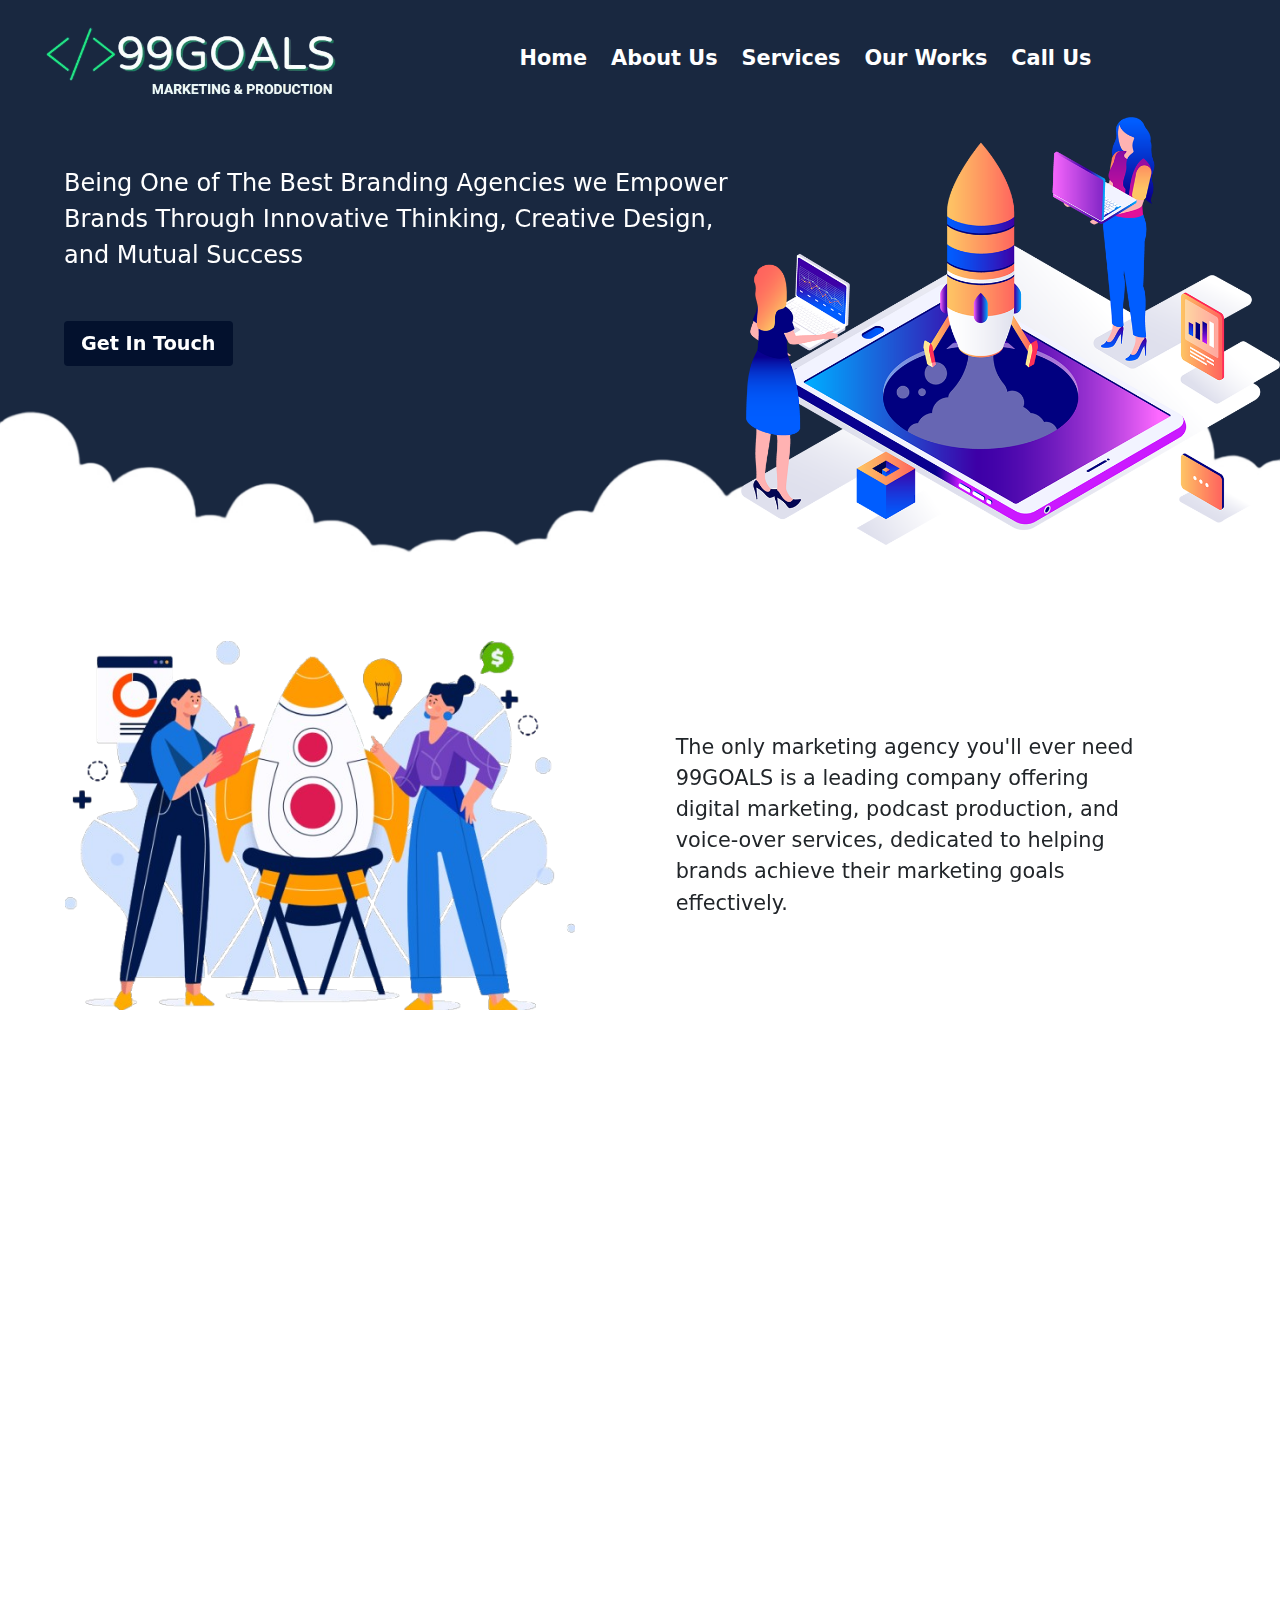
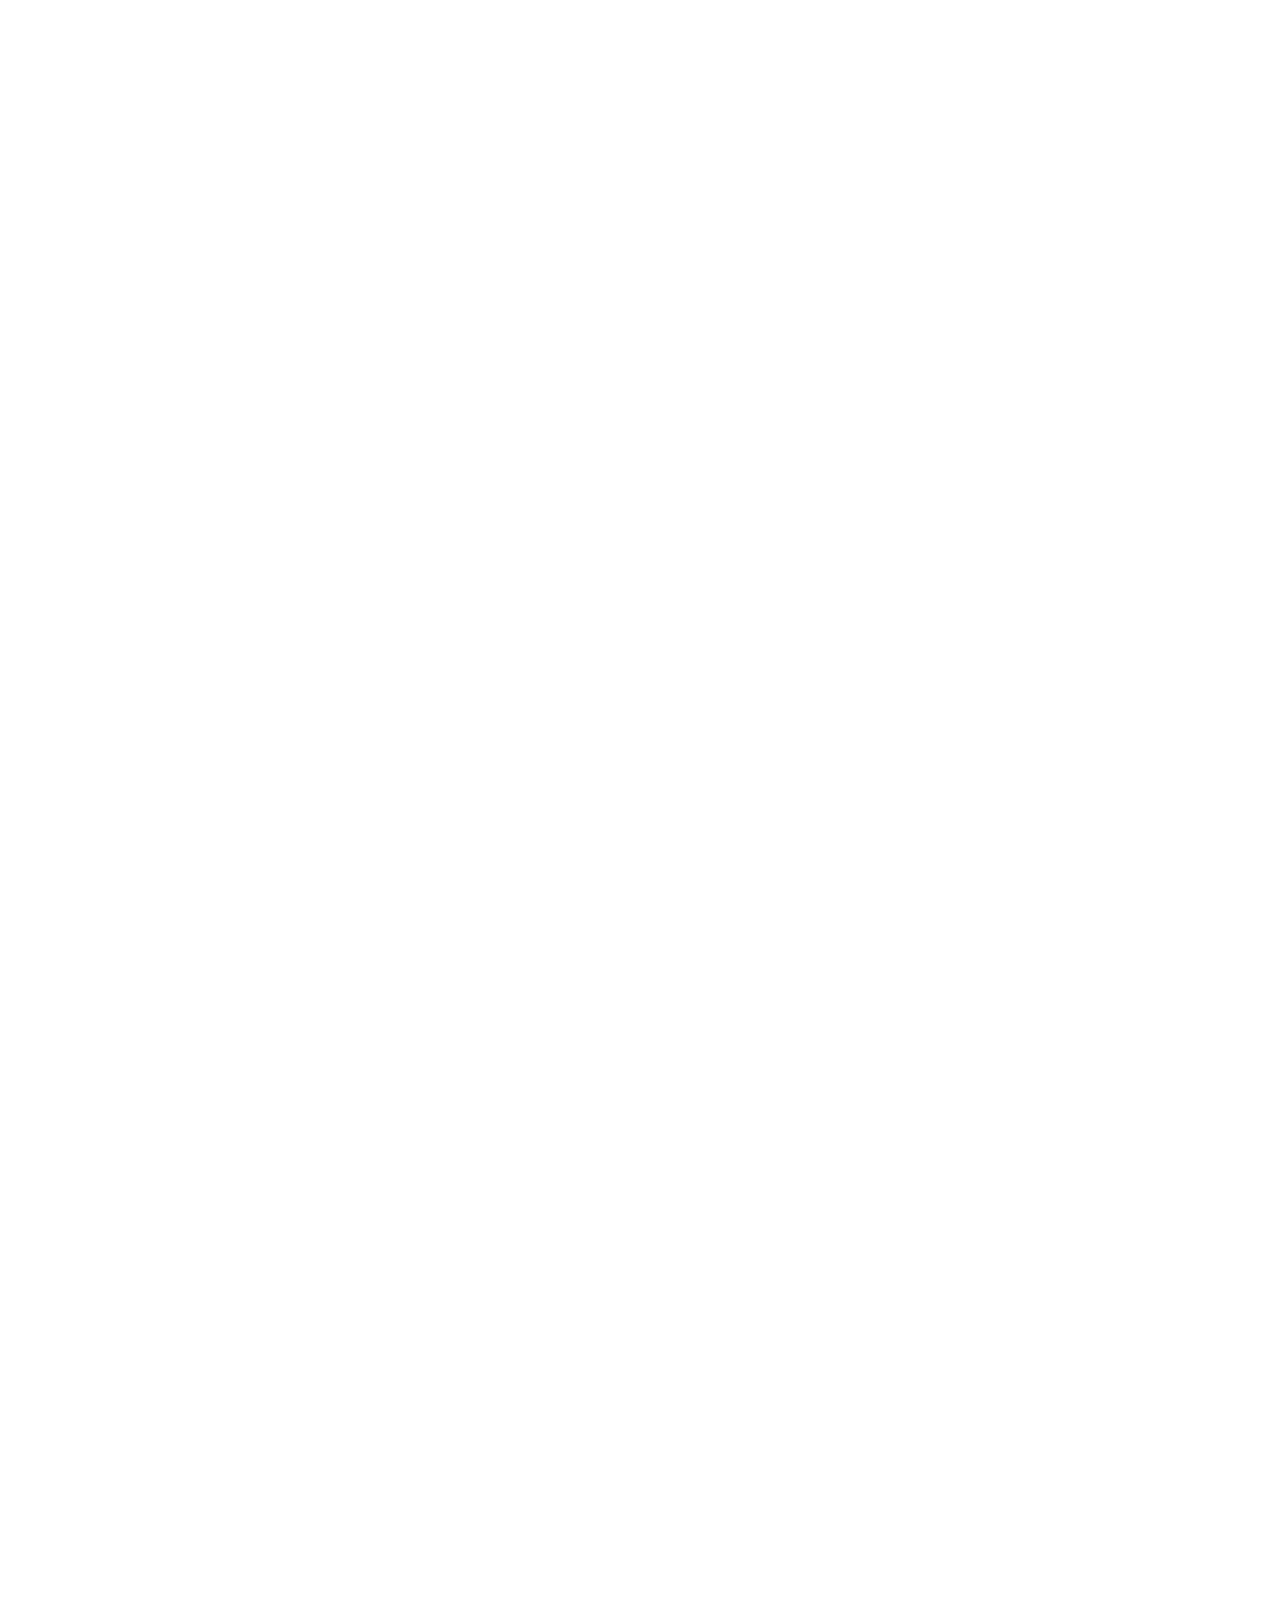
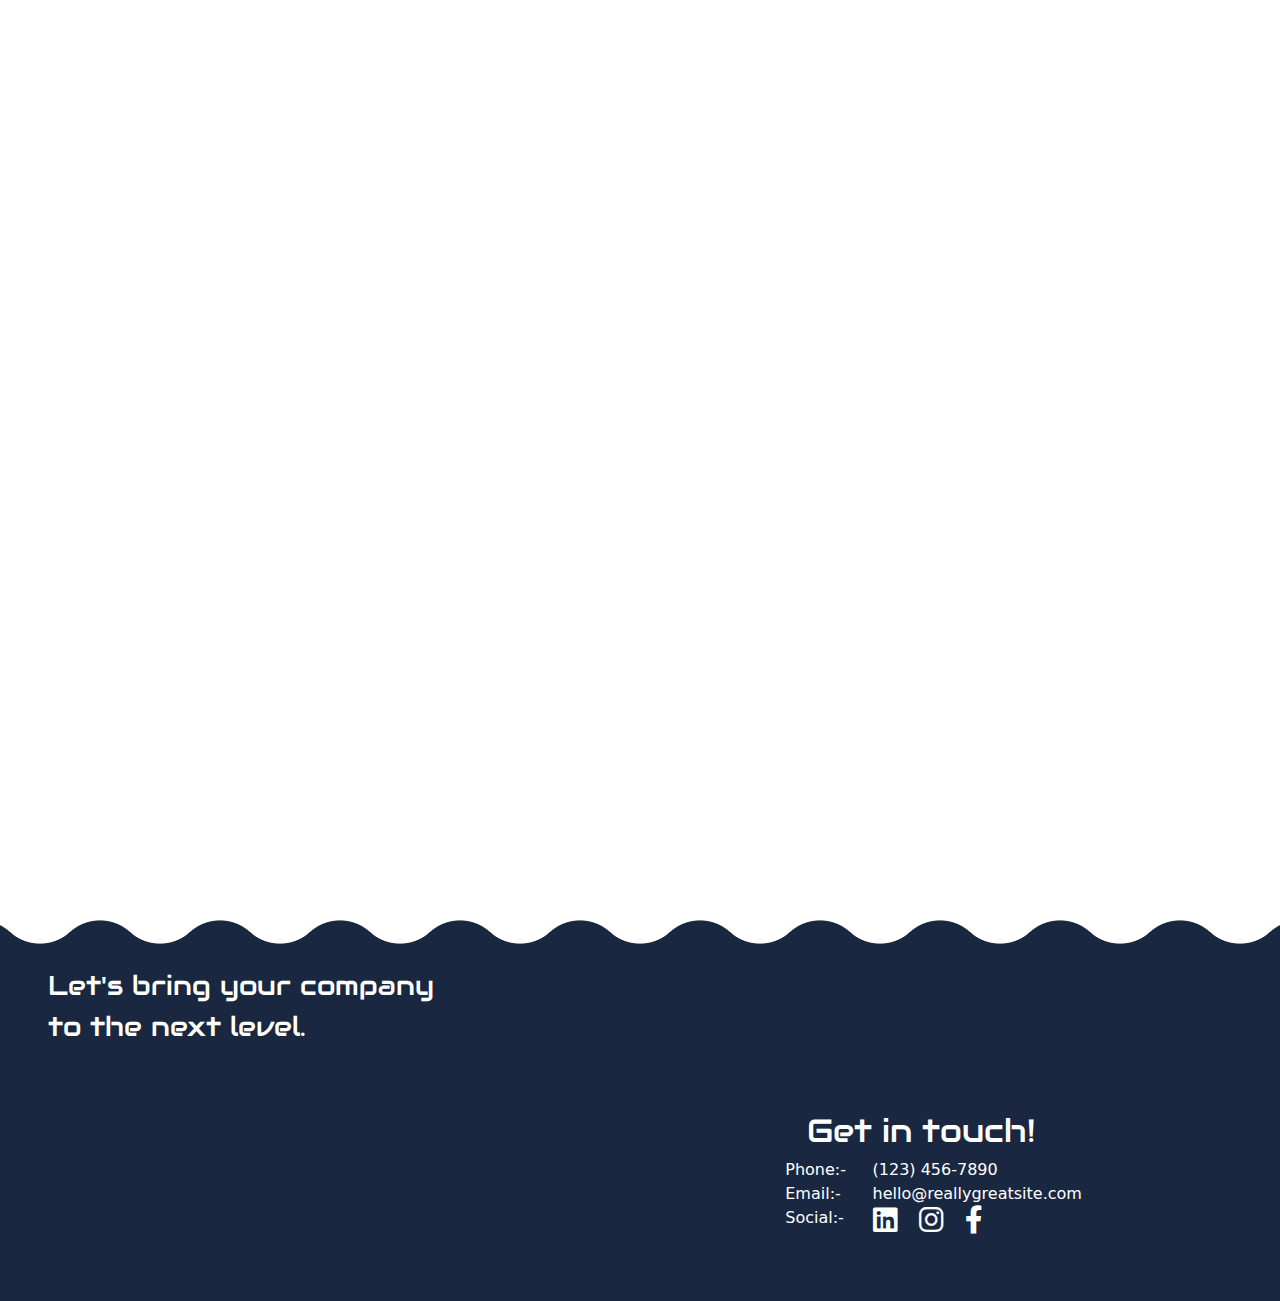
<file: index.html>
<!DOCTYPE html>
<html lang="en">

<head>
    <meta charset="UTF-8" />
    <meta name="viewport" content="width=device-width, initial-scale=1.0" />
    <link rel="icon" type="image/x-icon" href="./imgs/logo.png">

    <link rel="stylesheet" href="./css/normalize.css" />
    <link rel="stylesheet" href="./css/all.min.css" />
    <link rel="stylesheet" href="./css/bootstrap.min.css" />
    <link rel="stylesheet" href="./css/style.css" />
    <link rel="stylesheet" href="https://unpkg.com/aos@next/dist/aos.css" />
    <title>99Goals</title>

    
</head>

<body>
    <section class="home_sec">
        <nav class="navbar navbar-expand-lg navbar-light container-fluid m-0">
            <div class="container-fluid">
                <a class="navbar-brand w-25" href="#"><img src="./imgs/logo.png" class="w-100" alt=""></a>
                <button class="navbar-toggler" type="button" data-bs-toggle="collapse" data-bs-target="#navbarNav"
                    aria-controls="navbarNav" aria-expanded="false" aria-label="Toggle navigation">
                    <span class="navbar-toggler-icon"></span>
                </button>
                <div class="collapse navbar-collapse" id="navbarNav">
                    <ul class="navbar-nav">
                        <li class="nav-item">
                            <a class="nav-link pe-3 active" aria-current="page" href="#">Home</a>
                        </li>
                        <li class="nav-item">
                            <a class="nav-link pe-3" href="#about">About Us</a>
                        </li>
                        <li class="nav-item">
                            <a class="nav-link pe-3" href="#serv">Services</a>
                        </li>
                        <li class="nav-item">
                            <a class="nav-link pe-3" href="projects.html">Our Works</a>
                        </li>
                        <li class="nav-item">
                            <a class="nav-link pe-3" href="#contact">Call Us</a>
                        </li>

                    </ul>
                </div>
            </div>
        </nav>
        <!-- <div class="app_logo">
            <img src="./imgs/logo.png" alt="logo" />
        </div> -->
        <div class="hero">
            <div class="left_side">
                <div class="desc fs-4">
                    Being One of The Best Branding Agencies we Empower Brands ​Through Innovative Thinking, Creative Design, and Mutual ​Success
                </div>
                <div class="contact_btn mt-5">
                    <a href="#contact"><button class="btn px-3 pt-2">Get In Touch</button></a>
                </div>
            </div>
            <div class="right_side" data-aos="fade-up">
                <img src="./imgs/home-background.png" alt="" />
            </div>
        </div>
        <div class="btom_img">
            <img src="./imgs/btm.png" alt="" />
        </div>
    </section>
    <!-- end home section -->




    <section class="we_are my-5 pt-5" data-aos="fade-up">
        <div class="row justify-content-center align-items-center m-0">
            <div class="col-lg-5 col-11">
                <div>
                    <img src="./imgs/h4_bot.png" class="w-100" alt="">
                </div>
            </div>
            <div class="col-lg-6 col-10 mt-md-0 mt-4">
                <div class="desc">
                    The only marketing agency you'll ever need
        
                    99GOALS is a leading company offering digital marketing, podcast production, and voice-over services, dedicated to helping brands achieve their marketing goals effectively.
                    <br>
                    <!-- <p class="mt-3 p_version"><span>Our vision </span>is to be the go-to agency for businesses seeking innovative and impactful marketing strategies that foster growth and connection in a digital-first world.</p> -->
                    
                </div>
            </div>
        </div>
    
    </section>








    <section class="serv_sec" id="serv" data-aos="fade-up">
        <div class="serv_title">What We're Up To</div>
        <div class="row justify-content-center m-0 my-5">

            <div class="col-lg-3 p-0 serv_box me-lg-3 mb-5 mb-sm-4">
                <div>
                    <div class="app_icon">
<img src="./imgs/degitalMarkting.webp" class="w-100" alt="">
                    </div>
                    <div class="app_content p-2">
                        <div class="title">
                        <a href="#contact">    Digital Marketing             </a>           </div>
                        <div class="desc">
                            We develop customized digital marketing strategies that ​enhance your online presence, boost engagement, and help ​you connect with your target audience more effectively.
                        </div>
                    </div>
                </div>
            </div>
            <div class="col-lg-3 p-0 serv_box me-lg-3 mb-5 mb-sm-4">
                <div>
                    <div class="app_icon">
                    
<img src="./imgs/bot.webp" class="w-100" alt="">
                    </div>
                    <div class="app_content p-2">
                        <div class="title">
                            <a href="#contact">
                            Podcast Production         </a>               </div>
                        <div class="desc">
                            From planning to production, we deliver professional podcast ​services that ensure your content is high-quality, engaging, and ​perfectly aligned with your brand’s voice.
                        </div>
                    </div>
                </div>
            </div>
            <div class="col-lg-3 p-0 serv_box me-lg-3 mb-5 mb-sm-4">
                <div>
                    <div class="app_icon">

<img src="./imgs/solu.webp" class="w-100" alt="">
                    </div>
                    <div class="app_content p-2">
                        <div class="title">
                            <a href="#contact">
                            Creative Advertising Solutions   
                            </a>                     </div>
                        <div class="desc">
                            We create and manage compelling advertising campaigns across ​multiple platforms, helping your brand stand out with impactful, ​targeted content that drives results.
                        </div>
                    </div>
                </div>
            </div>
            <div class="col-lg-3 p-0 serv_box me-lg-3 mb-5 mb-sm-4">
                <div>
                    <div class="app_icon">
            
<img src="./imgs/over.webp" class="w-100" alt="">
                    </div>
                    <div class="app_content p-2">
                        <div class="title">
                            <a href="#contact">
                            Voice-Over Services   </a>                     </div>
                        <div class="desc">
                            Our skilled voice-over artists provide top-notch audio for ​commercials, podcasts, videos, and other media, ensuring your ​message is delivered with clarity and impact.
                        </div>
                    </div>
                </div>
            </div>
            <div class="col-lg-3 p-0 serv_box me-lg-3 mb-5 mb-sm-4">
                <div>
                    <div class="app_icon">
              
<img src="./imgs/compare.webp" class="w-100" alt="">
                    </div>
                    <div class="app_content p-2">
                        <div class="title">
                            <a href="#contact">
                            Comprehensive Marketing Plans
                            </a>

                        </div>
                        <div class="desc">
                            Our team designs in-depth marketing strategies that combine ​digital marketing, content creation, and advertising to help ​businesses achieve long-term growth and success.
                        </div>
                    </div>
                </div>
            </div>
            <div class="col-lg-3 p-0 serv_box me-lg-3 mb-5 mb-sm-4">
                <div>
                    <div class="app_icon">
                  
<img src="./imgs/itsrv.webp" class="w-100" alt="">
                    </div>
                    <div class="app_content p-2">
                        <div class="title">
                            <a href="#contact">
                            IT Services & Website Development
                            </a>
                        </div>
                        <div class="desc">
                            We offer expert IT services and web development, providing ​businesses with seamless, user-friendly websites and technical ​support that enhances the customer experience.
                        </div>
                    </div>
                </div>
            </div>
        

        </div>
    
    </section>
    <!-- end services section -->
 


    <section class="we_do my-5 pt-5" data-aos="fade-up">
        <h2 class="sub_title">We do the hard work</h2>
        <div class="row m-0 px-lg-5 my-5 align-items-center justify-content-between">
            <div class="col-lg-4 col-10 ps-lg-5">
                <div class="img w-25"><img src="./imgs/squar.png" class="w-100" alt=""></div>
                <h2 class="title">Tailored Strategies</h2>
                <p class="w-75">We recognize the uniqueness of every brand, ​which is why we craft customized branding ​strategies that align with your business goals, ​ensuring your brand not only stands out ​visually but also delivers measurable results.</p>
            </div>
            <div class="col-lg-4 col-10">
                <div class="img w-25"><img src="./imgs/purple_star_symbol.png" class="w-100" alt=""></div>
                <h2 class="title">Creative Expertise</h2>
                <p class="w-75">
                    Our team of skilled designers, strategists, and ​marketers brings extensive experience and ​creativity, blending innovative design with ​strategic thinking to build memorable and ​impactful brands.</p>
            </div>
            <div class="col-lg-4 col-10">
                <div class="img w-25"><img src="./imgs/3D_geometric_shape.png" class="w-100" alt=""></div>
                <h2 class="title">Client-Centric Approach</h2>
                <p class="w-75">We prioritize your needs and goals, working ​closely with you to ensure our strategies align ​with your vision. Your success is our top priority, ​and we are committed to delivering results that ​exceed your expectations.</p>
            </div>
        </div>
    </section>

<!-- end we do section -->
<section class="about_sec d-flex align-items-center justify-content-between mt-5" id="about" data-aos="fade-up">
    <div class="about_img ps-5 w-50">
        <img src="./imgs/about.png" class="w-100" alt="">
    </div>
    <div class="desc w-50">
        <h2 class="about_title">
            About Us
        </h2>
      
        <p>
            99GOALS is a leading company offering digital ​marketing, podcast production, and voice-over ​services, dedicated to helping brands achieve their ​marketing goals effectively.
        </p>
        <h2 class="mb-3 version">
            Our vision
        </h2>
        <p>
            is to be the go-to agency for businesses ​seeking innovative and impactful marketing ​strategies that foster growth and connection in a ​digital-first world.
        </p>
        <div class="contact_btn mt-5">
            <button class="btn px-3 pt-2">Get In Touch</button>
        </div>
    </div>
</section>
<!-- end about section -->
    
    <section class="mesg mt-5" data-aos="fade-up">
        <div class="content">
            <h2>
                Get In Contact With Us
            </h2>

         


<div class="row justify-content-between align-items-center container m-0 m-auto mb-5" id="contact">
    <div class="col-md-5">
        <form action="./form.php" method="POST" class="pt-5">
            <div class="mb-3">
                <label for="firstName" class="form-label">Full Name</label>
                <input type="text" class="form-control" id="firstName" name="fullName" required>
            </div>
           
            <div class="mb-3">
                <label for="exampleInputEmail1" class="form-label">Email address</label>
                <input type="email" class="form-control" id="exampleInputEmail1" name="email" aria-describedby="emailHelp" required>
                <div id="emailHelp" class="form-text">We'll never share your email with anyone else.</div>
            </div>
            <div class="mb-3">
                <label for="phone" class="form-label">Phone</label>
                <input type="text" class="form-control" id="phone" name="phone" required>
            </div>
            <div class="mb-3">
                <label for="subject" class="form-label">Subject</label>
                <input type="text" class="form-control" id="subject" name="subject" required>
            </div>
            <div class="mb-3">
                <label for="exampleFormControlTextarea1" class="form-label">Comment or Message</label>
                <textarea class="form-control" id="exampleFormControlTextarea1" name="message" rows="3" required></textarea>
            </div>
            <button type="submit" class="btn">Submit</button>
        </form>
    </div>
    <div class="col-md-5 right_side">
        <div>
            <img src="./imgs/Contact_us.png" class="w-100" alt="">
            <svg viewBox="0 0 200 200" xmlns="http://www.w3.org/2000/svg">
                <path fill="#03112D" d="M44.2,-67.2C55.5,-61.6,61.5,-46.2,65.6,-31.6C69.6,-17,71.7,-3.2,70.9,11C70.1,25.2,66.4,39.7,57.5,49.6C48.6,59.5,34.5,64.6,20.2,68.8C5.9,73,-8.7,76.2,-18.1,69.8C-27.6,63.3,-31.8,47.3,-41.3,36C-50.8,24.7,-65.5,18.1,-70.8,7.7C-76.2,-2.7,-72.1,-16.9,-63.3,-26C-54.6,-35.1,-41.2,-39.1,-29.8,-44.7C-18.5,-50.2,-9.2,-57.3,3.6,-63C16.5,-68.6,33,-72.8,44.2,-67.2Z" transform="translate(100 100)" />
              </svg>
        </div>
  
    </div>
</div>


         

        </div>
    </section>


<!-- end msg section -->










<section class="contact_sec box">
    <div class="top_side">
        Let's bring your company <br> to the next level.
    </div>
    <div class="row m-0 justify-content-between">
        <div class="col-lg-3 col-10 ps-5" data-aos="fade-right">
            <img src="./imgs/logo.png" class="w-100" alt="">
        </div>
        <div class="col-lg-5 col-12">
            <div class="btm_side ps-lg-0 ps-5">
                <h2 class=" ps-lg-5 mt-md-0 mt-3">Get in touch!</h2>
                <div class="row justify-content-center m-0">
                        <div class="col-lg-3 col-1 left_side">
                            <span>Phone:- </span>
                            <span>Email:- </span>
                            <span>Social:- </span>
                        </div>
                        <div class="col-lg-8 col-9 right_side text-start">
                            <span>(123) 456-7890</span><br>
                            <span>hello@reallygreatsite.com</span>
                            <br>
                            <span class="pt-3">
                                <a href="https://www.linkedin.com/company/99goals/" target="_blank"><i class="fa-brands fa-linkedin fs-3 pe-3"></i></a>
                                <!-- <i class="fa-brands fa-snapchat fs-3 pe-3"></i>
                                <i class="fa-brands fa-whatsapp fs-3 pe-3"></i> -->
                                <a href="https://www.instagram.com/99goalsjo/" target="_blank"><i class="fa-brands fa-instagram fs-3 pe-3"></i></a>
                                <a href="https://www.facebook.com/profile.php?id=61567027457919" target="_blank"><i class="fa-brands fa-facebook-f fs-3"></i></a>

                            </span>
                        </div>
                        <!-- <div>Phone:-<span>(123) 456-7890</div>   
                        <div>
                            Email:- <span> hello@reallygreatsite.com</span>
                        </div>
    
                        </span> -->
        
                </div>
            
        </div>
        </div>
    </div>

</section>

   
</body>
<script src="./js/popper.min.js"></script>
<script src="./js/bootstrap.min.js"></script>
<script src="https://unpkg.com/aos@next/dist/aos.js"></script>
<script>
    AOS.init();
</script>

</html>
</file>
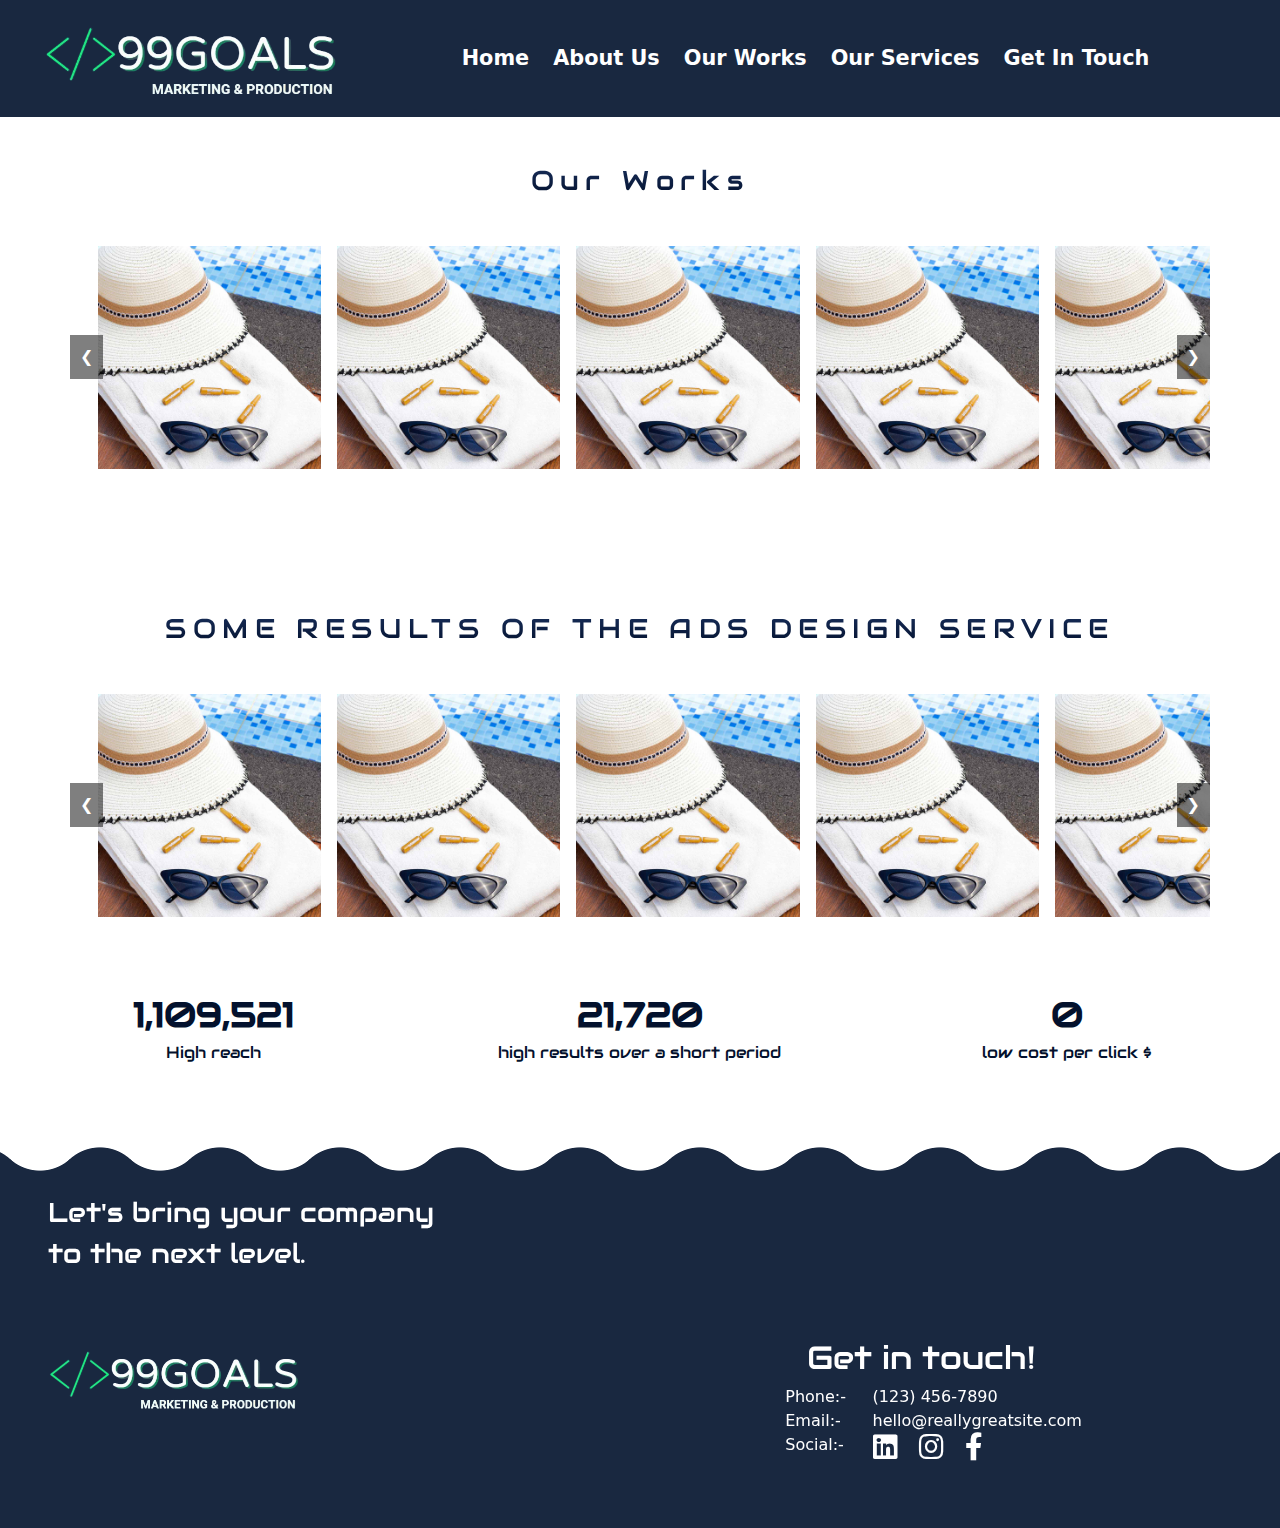
<file: projects.html>
<!DOCTYPE html>
<html lang="en">

<head>
    <meta charset="UTF-8">
    <meta name="viewport" content="width=device-width, initial-scale=1.0">
    <link rel="icon" type="image/x-icon" href="./imgs/logo.png">
    <link rel="stylesheet" href="./css/normalize.css">
    <link rel="stylesheet" href="./css/all.min.css">
    <link rel="stylesheet" href="./css/bootstrap.min.css">
    <link rel="stylesheet" href="./css/style.css">

    <title>our works</title>
</head>

<body>
    <div>
        <nav class="navbar navbar-expand-lg navbar-light container-fluid">
            <div class="container-fluid">
                <a class="navbar-brand w-25" href="#"><img src="./imgs/logo.png" class="w-100" alt=""></a>
                <button class="navbar-toggler" type="button" data-bs-toggle="collapse" data-bs-target="#navbarNav"
                    aria-controls="navbarNav" aria-expanded="false" aria-label="Toggle navigation">
                    <span class="navbar-toggler-icon"></span>
                </button>
                <div class="collapse navbar-collapse" id="navbarNav">
                    <ul class="navbar-nav">
                        <li class="nav-item">
                            <a class="nav-link pe-3 active" aria-current="page" href="index.html">Home</a>
                        </li>
                        <li class="nav-item">
                            <a class="nav-link pe-3" href="index.html#about">About Us</a>
                        </li>
                        <li class="nav-item">
                            <a class="nav-link pe-3" href="projects.html">Our Works</a>
                        </li>
                        <li class="nav-item">
                            <a class="nav-link pe-3" href="index.html#serv">Our Services</a>
                        </li>
                        <li class="nav-item">
                            <a class="nav-link pe-3" href="index.html#contact">Get In Touch</a>
                        </li>

                    </ul>
                </div>
            </div>
        </nav>
    </div>
    <section class="project_sec mb-5">
        <h2 class="project_title my-5">Our Works</h2>

   
        <div class="slider-container container">
            <button class="prev" onclick="moveWorkSlide(-1)">&#10094;</button>
            <div class="slider-wrapper">
                <div class="work_slider">
                    <img src="./imgs/7.jpg" alt="Image 1">
                    <img src="./imgs/7.jpg" alt="Image 2">
                    <img src="./imgs/7.jpg" alt="Image 3">
                    <img src="./imgs/7.jpg" alt="Image 4">
                    <img src="./imgs/7.jpg" alt="Image 5">
                    <img src="./imgs/7.jpg" alt="Image 6">
                    <img src="./imgs/7.jpg" alt="Image 6">
                    <img src="./imgs/7.jpg" alt="Image 6">
                    <img src="./imgs/7.jpg" alt="Image 6">
                    <img src="./imgs/7.jpg" alt="Image 6">
                    <img src="./imgs/7.jpg" alt="Image 6">
                    <img src="./imgs/7.jpg" alt="Image 6">
                    <img src="./imgs/7.jpg" alt="Image 6">
                    <img src="./imgs/7.jpg" alt="Image 6">
                    <img src="./imgs/7.jpg" alt="Image 6">
                    <img src="./imgs/7.jpg" alt="Image 6">
                    <img src="./imgs/7.jpg" alt="Image 6">
                    <img src="./imgs/7.jpg" alt="Image 6">
                </div>
            </div>
            <button class="next" onclick="moveWorkSlide(1)">&#10095;</button>
        </div>









       
    </section>
    <!-- end projects section -->

<section class="adds mb-5 pt-5">
    <h2 class="sub_text mt-5 mb-5">
        SOME RESULTS OF THE ADS DESIGN SERVICE
    </h2>
    <div class="slider-container container">
        <button class="prev" onclick="moveSlide(-1)">&#10094;</button>
        <div class="slider-wrapper">
            <div class="slider">
                <img src="./imgs/7.jpg" alt="Image 1">
                <img src="./imgs/7.jpg" alt="Image 2">
                <img src="./imgs/7.jpg" alt="Image 3">
                <img src="./imgs/7.jpg" alt="Image 4">
                <img src="./imgs/7.jpg" alt="Image 5">
                <img src="./imgs/7.jpg" alt="Image 6">
                <img src="./imgs/7.jpg" alt="Image 6">
                <img src="./imgs/7.jpg" alt="Image 6">
                <img src="./imgs/7.jpg" alt="Image 6">
                <img src="./imgs/7.jpg" alt="Image 6">
                <img src="./imgs/7.jpg" alt="Image 6">
                <img src="./imgs/7.jpg" alt="Image 6">
                <img src="./imgs/7.jpg" alt="Image 6">
                <img src="./imgs/7.jpg" alt="Image 6">
                <img src="./imgs/7.jpg" alt="Image 6">
                <img src="./imgs/7.jpg" alt="Image 6">
                <img src="./imgs/7.jpg" alt="Image 6">
                <img src="./imgs/7.jpg" alt="Image 6">
            </div>
        </div>
        <button class="next" onclick="moveSlide(1)">&#10095;</button>
    </div>
    
    
</section>


    <!-- end adds section -->
    <div id="counter-container" class="row justify-content-around m-0 mb-5 pt-4">
        <div class="col-md-3 counter">
            <span id="reach" class="number">0</span>
            <p>High reach</p>
        </div>
        <div class="col-md-3 counter">
            <span id="results" class="number">0</span>
            <p>high results over a short period</p>
        </div>
        <div class="col-md-3 counter">
            <span id="cpc" class="number">0.000</span>
            <p>low cost per click $</p>
        </div>
    </div>
    



    <!-- end number counter -->
    <section class="contact_sec box">
        <div class="top_side">
            Let's bring your company <br> to the next level.
        </div>
        <div class="row m-0 justify-content-between">
            <div class="col-lg-3 col-10 ps-5" data-aos="fade-right">
                <img src="./imgs/logo.png" class="w-100" alt="">
            </div>
            <div class="col-lg-5 col-12">
                <div class="btm_side ps-lg-0 ps-5">
                    <h2 class=" ps-lg-5 mt-md-0 mt-3">Get in touch!</h2>
                    <div class="row justify-content-center m-0">
                            <div class="col-lg-3 col-1 left_side">
                                <span>Phone:- </span>
                                <span>Email:- </span>
                                <span>Social:- </span>
                            </div>
                            <div class="col-lg-8 col-9 right_side text-start">
                                <span>(123) 456-7890</span><br>
                                <span>hello@reallygreatsite.com</span>
                                <br>
                                <span class="pt-3">
                                    <a href="https://www.linkedin.com/company/99goals/" target="_blank"><i class="fa-brands fa-linkedin fs-3 pe-3"></i></a>
                                    <!-- <i class="fa-brands fa-snapchat fs-3 pe-3"></i>
                                    <i class="fa-brands fa-whatsapp fs-3 pe-3"></i> -->
                                    <a href="https://www.instagram.com/99goalsjo/" target="_blank"><i class="fa-brands fa-instagram fs-3 pe-3"></i></a>
                                    <a href="https://www.facebook.com/profile.php?id=61567027457919" target="_blank"><i class="fa-brands fa-facebook-f fs-3"></i></a>
    
                                </span>
                            </div>
                   
            
                    </div>
                
            </div>
            </div>
        </div>
    
    </section>








    <script src="./js/popper.min.js"></script>
<script src="./js/bootstrap.min.js"></script>
<script src="./js/main.js"></script>

</body>

</html>
</file>
<file: css/style.css>
@import url('https://fonts.googleapis.com/css2?family=Yantramanav:wght@100;300;400;500;700;900&display=swap');
@import url('https://fonts.googleapis.com/css2?family=Audiowide&display=swap');
:root{
    padding: 0;
    margin: 0;
    box-sizing: border-box;
    font-family: "Yantramanav", sans-serif;
    --main-clr:#fff;
    --background-clr: rgb(12, 51, 191);
}
a{
    color: var(--main-clr);
    text-decoration: none;
}
.home_sec{
    position: relative;
    background-color: #192840;

    background-repeat: no-repeat;
    width: 100%;
}
.navbar{
    background-color: #192840;
    padding-left: 2rem;
}
.navbar-toggler-icon {
    background-image: url("data:image/svg+xml,%3Csvg xmlns='http://www.w3.org/2000/svg' viewBox='0 0 30 30'%3E%3Cpath stroke='rgba(255, 255, 255, 1)' stroke-width='2' stroke-linecap='round' stroke-miterlimit='10' d='M4 7h22M4 15h22M4 23h22'/%3E%3C/svg%3E") !important;
}
.navbar-nav{
    width: 100%;
    justify-content: center;
}
.nav-link{
    color: var(--main-clr) !important;
    font-size: 1.3rem;
    font-weight: 600;
}
.nav-link:hover{
    color: rgb(168, 168, 168) !important;
}
.app_logo{
    max-width: 20%;
    padding: 2rem;
}
.app_logo img{
    width: 100%;
}
.home_sec .hero{
    padding-left: 2rem;
    display: flex;
    align-items: start;
}
.home_sec .left_side{
    position: relative;
    z-index: 99;
    padding: 2rem 0 0 2rem;
    color: var(--main-clr);
}
.home_sec .min_title{
    font-size: 1.3rem;
    font-weight: 700;
}
.home_sec .desc{
    margin: 1rem 0;
}
.home_sec .btn, .about_sec .btn, .mesg .btn{
    font-size: 1.2rem;
    font-weight: 700;
    background-color: #03112d;
    color: var(--main-clr);
}
.home_sec .hero .right_side{
    width: 100%;
    position: relative;
    z-index: 2;
}
.home_sec .right_side img{
    width: 100%;
}

.home_sec .btom_img{
    width: 100%;
    position: absolute;
    bottom:-8px;
    left: 0;
    z-index: 0;
    background:#192840;
}
.home_sec .btom_img img{
    width: 100%;
}
/* end home sec */
.we_are{
    font-size: 1.3rem;
    font-weight: 500;
}

.we_are .desc{

    width: 75%;
    margin: auto;

}
.we_are span{
    color: #03112d;
    font-family: "Audiowide", sans-serif;
    writing-mode: vertical-rl;
    position: absolute;
    top:0;
    left: -53px;
    font-weight: 600;
}
.we_are .p_version{
    position: relative;
}



/* end we are section */


.serv_sec{
    margin: 3rem 0;
    padding: 0 2rem;
}
.serv_sec .serv_title, .project_sec .project_title, .we_do .sub_title, .mesg h2, .adds .sub_text{
    text-align: center;
    background: linear-gradient(180deg, #182e5a, #03112d);
    -webkit-background-clip: text;
    -webkit-text-fill-color: transparent;
    font-size: 1.7rem;
    font-weight: 500;
    letter-spacing: .4rem;
    font-family: "Audiowide", sans-serif;

}
.serv_sec .serv_box{
    border-radius: 1rem;
    overflow: hidden;
    padding: 1.5rem 2rem;
    box-shadow: 0px -4px 8px -4px rgba(167, 165, 165, 0.87);
    -webkit-box-shadow: 0px -4px 8px -4px rgba(167, 165, 165, 0.87);
    -moz-box-shadow: 0px -4px 8px -4px rgba(167, 165, 165, 0.87);
}
.serv_sec .app_icon{
    width: 100%;
    
}
.serv_box .title a{
    color: var(--background-clr) !important;
    font-size: 1.3rem;
    font-weight: 600;
    
}
/* end serv section */
.about_sec .about_title, .about_sec .version{
    background: linear-gradient(180deg, #182e5a, #03112d);
    -webkit-background-clip: text;
    -webkit-text-fill-color: transparent;
    font-size: 1.7rem;
    font-weight: 600;
}
/* end about section */
.we_do .img img{
    max-height: 79px;
    min-height: 79px;
}


/* end we do section */

/* .mesg .content{

}
.mesg .content form{

} */

.mesg .right_side div{
    position: relative;
}
.mesg .right_side img{
    position: relative;
    z-index: 1;
}
.mesg .right_side svg{
    position: absolute;
    top: 0;
    right: 0;
    z-index: 0;
}



.box {
    --mask:
      radial-gradient(44.6px at 50% 63px,#000 99%,#0000 101%) calc(50% - 60px) 0/120px 100%,
      radial-gradient(44.6px at 50% -33px,#0000 99%,#000 101%) 50% 30px/120px 100% repeat-x;
    -webkit-mask: var(--mask);
            mask: var(--mask);
  }



/* end msg section */
.contact_sec{
    /* background-image: url("./../imgs/contact.webp"); */
    background: #192840;
    color: var(--main-clr);
}
.contact_sec .top_side{
    font-size: 1.7rem;
    font-weight: 500;
    padding: 4rem 0 4rem 3rem;
    font-family: "Audiowide", sans-serif;
}
.contact_sec .btm_side{
    padding: 0 10rem 4rem 0;
}
.contact_sec .btm_side h2{
    font-family: "Audiowide", sans-serif;
}
.btm_side .left_side{
    /* direction: rtl; */
    display: flex;
    flex-direction: column;
}


/* start project_sec */
.project_sec .d-flex{
    width: 90% !important;
    flex-wrap: wrap !important;
    margin: auto;
}
.project_sec .d-flex span{
    position: relative;
    height: 200px;
    cursor: pointer;
    transition: z-index 0.3s ease;
}

.project_sec .d-flex .overlay{
    position: absolute;
    width: 100%;
    height: inherit;
    background-color: #333;
    opacity: .4;
    top: 0;
    left: 0;
    right: 0;
    left: 0;

}
.project_sec .d-flex span:hover{
    z-index: 10;
}
.project_sec .d-flex span:hover .overlay{
    display: none;
}
.project_sec .d-flex span:hover img{
    transform: scale(1.3);
    transition: transform 0.3s ease;
}
span.carousel-control-prev-icon,
span.carousel-control-next-icon{
    background-color: #03112d ;
}


#counter-container {
    /* display: flex;
    justify-content: space-around; */
    font-family: "Audiowide", sans-serif;
    color: #03112d;
    
}

.counter {
    text-align: center;
}

.number {
    font-size: 35px;
    font-weight: bold;
}

.slider-container {
    position: relative;
    margin: auto;
    overflow: hidden;
}

.slider-wrapper {
    width: 100%;
    /* overflow: hidden; */
}

.slider, .work_slider {
    display: flex;
    transition: transform 0.5s ease-in-out;
    /* width: calc(100% * 6);  */
}

.slider img, .work_slider img {
    width: calc(100% / 5); /* Show 4 images at a time */
    height: auto;
    margin-left: 1rem;
}

.prev, .next {
    position: absolute;
    top: 50%;
    transform: translateY(-50%);
    background-color: rgba(0, 0, 0, 0.5);
    color: white;
    border: none;
    padding: 10px;
    cursor: pointer;
    z-index: 999;
}

.prev {
    left: 0;
}

.next {
    right: 0;
}

/* end project page */




/* responsive */
@media (width <= 768px) {
    .btom_img{
        display: none;
    }
}
@media (width <= 768px) {
    .left_side{
        width: 58%;
    }

    .about_sec{
        flex-direction: column !important;
        align-items: center !important;
        
    }
    .about_sec .about_img{
        width: 60% !important;
        margin-bottom: 2rem;
        
    }

}
@media (width <= 576px) {
    .home_sec .hero{
        display: block;
        padding-left: .5rem;
    }
}
@media (width <= 430px) {
    .left_side{
        width: 90%;
    }
    .about_sec .about_img, .about_sec .desc{
        width: 90% !important;
    }
    .serv_sec .serv_box{
        max-width: 100% !important;
        padding: 1rem .5rem !important;
        margin-bottom: 1rem !important;
    }
    .serv_sec{
        padding-right: 0;
        padding-left: 0;
    }
}
@media (width < 356px) {
    .project_sec .d-flex{
        width: 100% !important;
        justify-content: center;
    }
}
@media (width <= 410px) {
    .navbar-brand{
        width: 50% !important;
    }
}
@media (width <= 491px) {
    .contact_sec .btm_side .row{
        justify-content: start !important;
        width: 100% !important;
    }
    .contact_sec .left_side{
        display: inline-block;
        width: 20%;
    }
    .contact_sec .btm_side{
        padding: 1rem;
    }
    
}
@media (width <= 361px) {
    .we_are .desc{
        width: 100%;
    }
    .we_are span{
        left: -32px;
    }
}
@media (width <= 365px) {
    .contact_sec .btm_side{
        padding: 0 !important;
    }
}
@media (width <= 335px) {
    .we_do p{
        width: 100% !important;
        padding: .5rem;
    }
}
@media (width <= 311px) {
    .we_are .desc{
        font-size: 1rem;
    }
}
@media (width <= 936px) {
    .slider img, .work_slider img{
        width: calc(100% / 4);
    }
}
@media (width <= 740px) {
    .slider img, .work_slider img{
        width: calc(100% / 2);
    }
}
@media (width <= 312px) {
    .slider-container{
        max-width: 100% !important;
    }
    .adds .sub_text, .project_sec .project_title{
        font-size: 1rem !important;
        width: 100% !important;
        margin-top: 1rem !important;
        margin-bottom: 1rem !important;
        letter-spacing: .2rem;
    }
    .adds{
        padding-top: 1rem !important;
    }
    /* .slider img, .work_slider img{
        width: calc(100% / 2);
    } */
}
</file>
